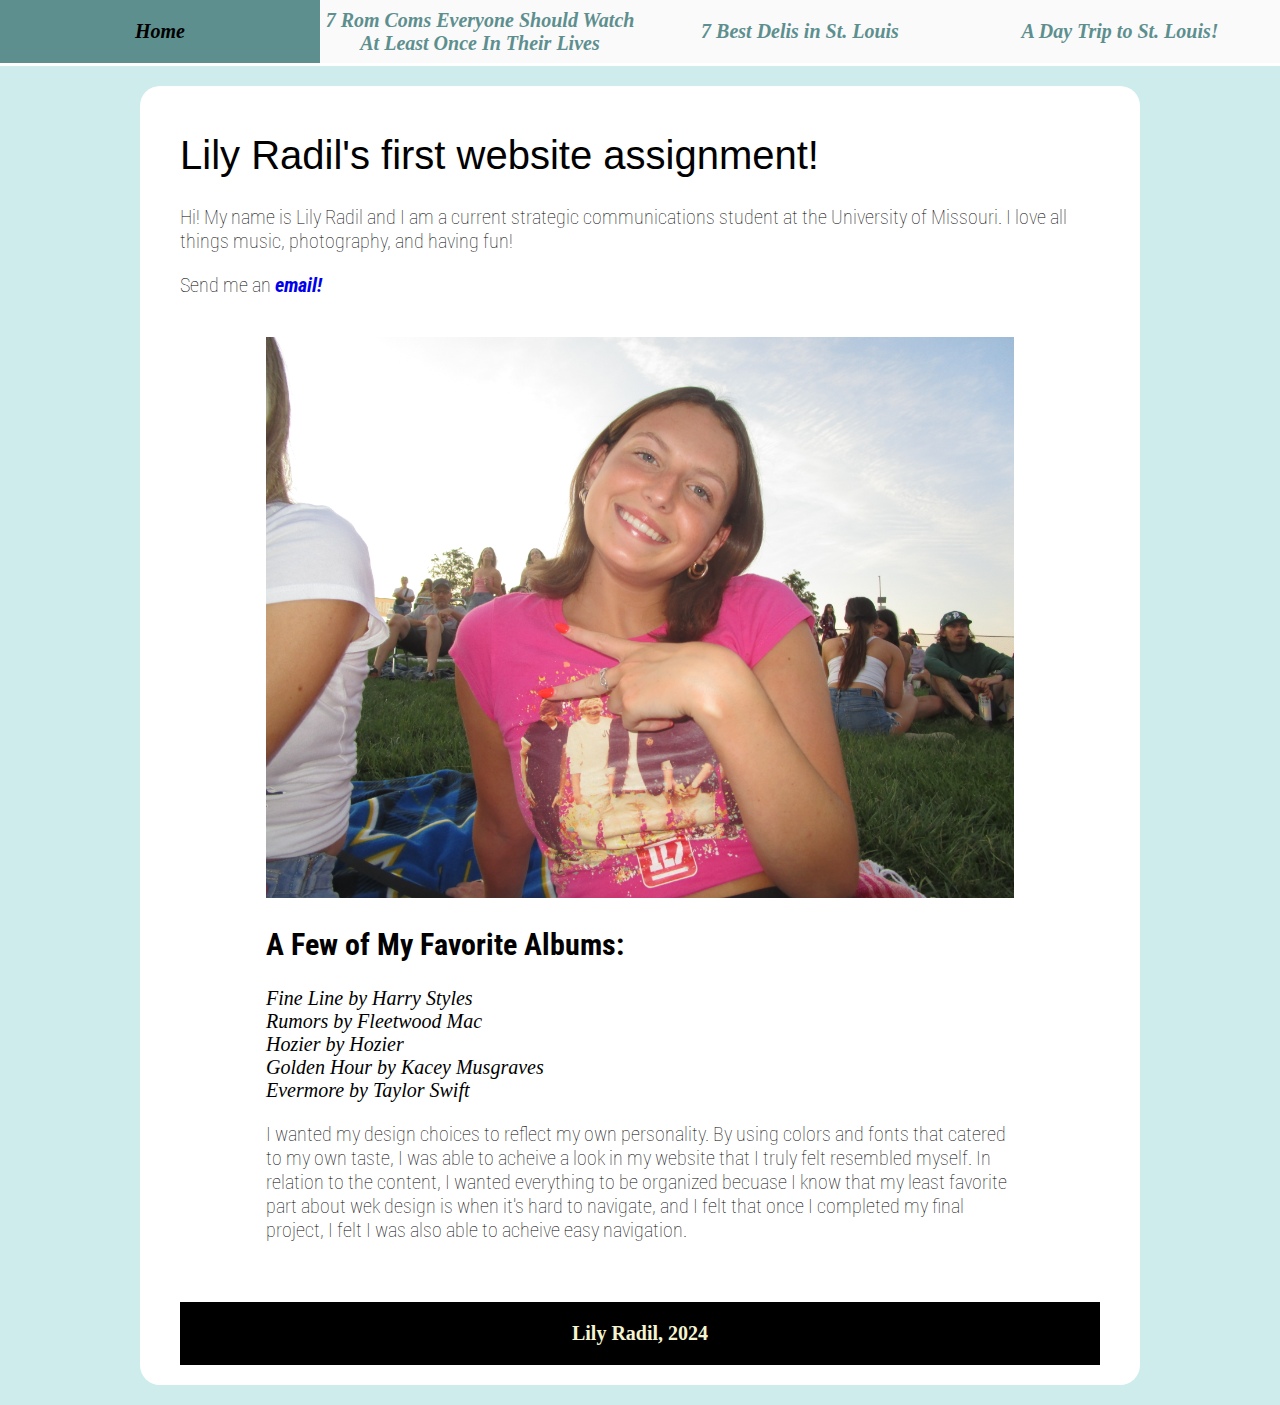
<file: index.html>
<!DOCTYPE html>
<html lang = "en">
	<head>
		<meta charset="UTF-8">
		<meta name="viewport" content="width=device-width, initial-scale=1.0">
		<title> Lily's first website! </title>

		<link rel="stylesheet" href="css/style.css">
		<link rel="preconnect" href="https://fonts.googleapis.com">
		<link rel="preconnect" href="https://fonts.gstatic.com" crossorigin>

		<link href="https://fonts.googleapis.com/css2?family=Kanit:ital,wght@0,100;0,200;0,300;0,400;0,500;0,600;0,700;0,800;0,900;1,100;1,200;1,300;1,400;1,500;1,600;1,700;1,800;1,900&family=Open+Sans:ital,wght@0,300..800;1,300..800&family=Roboto+Condensed:ital,wght@0,100..900;1,100..900&display=swap" rel="stylesheet">


	</head> 
		<a class="skip-link" href="#content">Skip to content</a>
	<body>
	
	<nav>
		<ul>
			<li><a class="active" href="index.html">Home</a></li>
			<li><a href="list-1-edit.html">7 Rom Coms Everyone Should Watch At Least Once In Their Lives</a></li>
			<li><a href="location-based.html">7 Best Delis in St. Louis</a></li>
			<li><a href="gallery.html">A Day Trip to St. Louis!</a></li>
		</ul>
	</nav>

	<main id="content">
		<h1> Lily Radil's first website assignment!</h1>
		<p> Hi! My name is Lily Radil and I am a current strategic communications student at the University of Missouri. I love all things music, photography, and having fun! </p>

		<p>Send me an <a href="mailto:lmr2m5@umsystem.edu">email!</a> </p>

		<main>
			<div class= "home-image">
					<img src="img/lily1.jpg" alt="Lily posing for the camera">

			<section>
				<h2>A Few of My Favorite Albums:</h2>
					<ul>
						<li>Fine Line by Harry Styles</li>
						<li>Rumors by Fleetwood Mac</li>
						<li>Hozier by Hozier</li>
						<li>Golden Hour by Kacey Musgraves</li>
						<li>Evermore by Taylor Swift</li>
					</ul>
				</section>
				
		<p>I wanted my design choices to reflect my own personality. By using colors and fonts that catered to my own taste, I was able to acheive a look in my website that I truly felt resembled myself. In relation to the content, I wanted everything to be organized becuase I know that my least favorite part about wek design is when it's hard to navigate, and I felt that once I completed my final project, I felt I was also able to acheive easy navigation. </p>
		
				</main>
			
			<footer>Lily Radil, 2024</footer>

			</div>
		</body>

			</html>
</file>
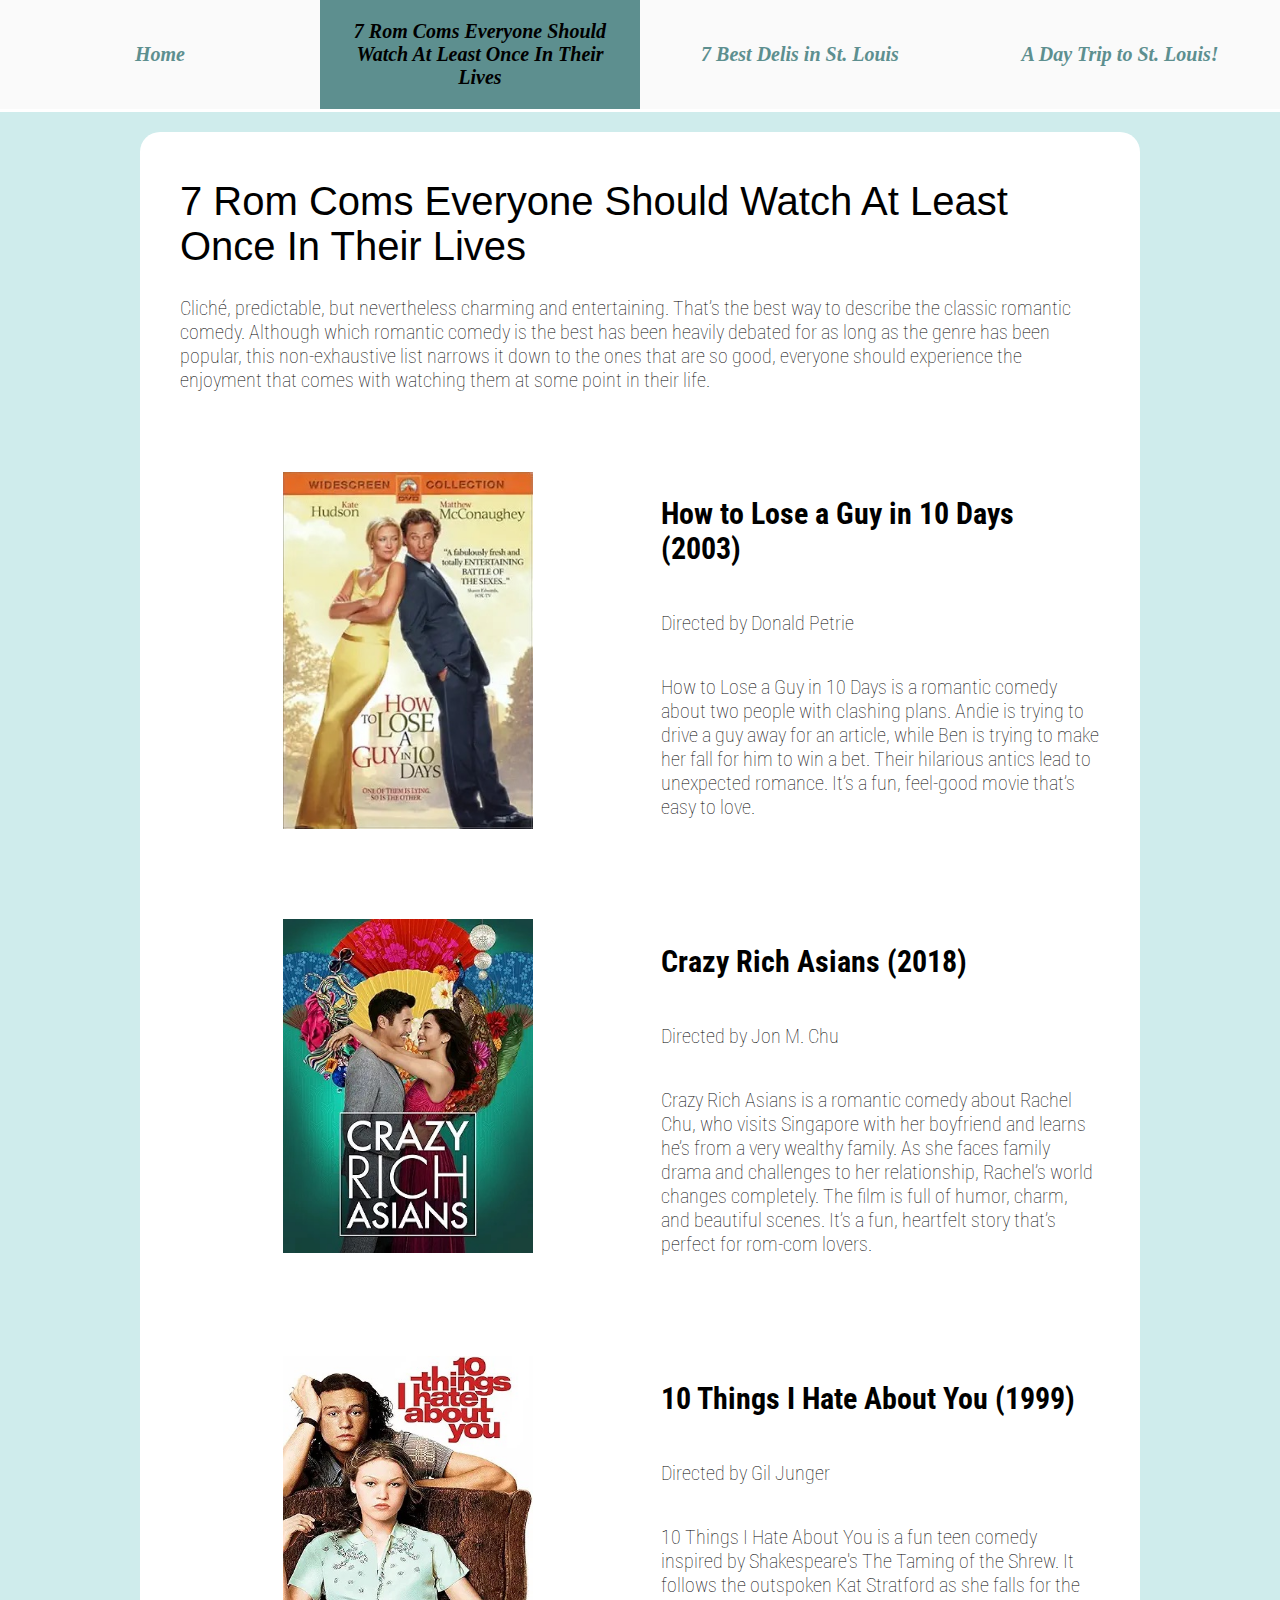
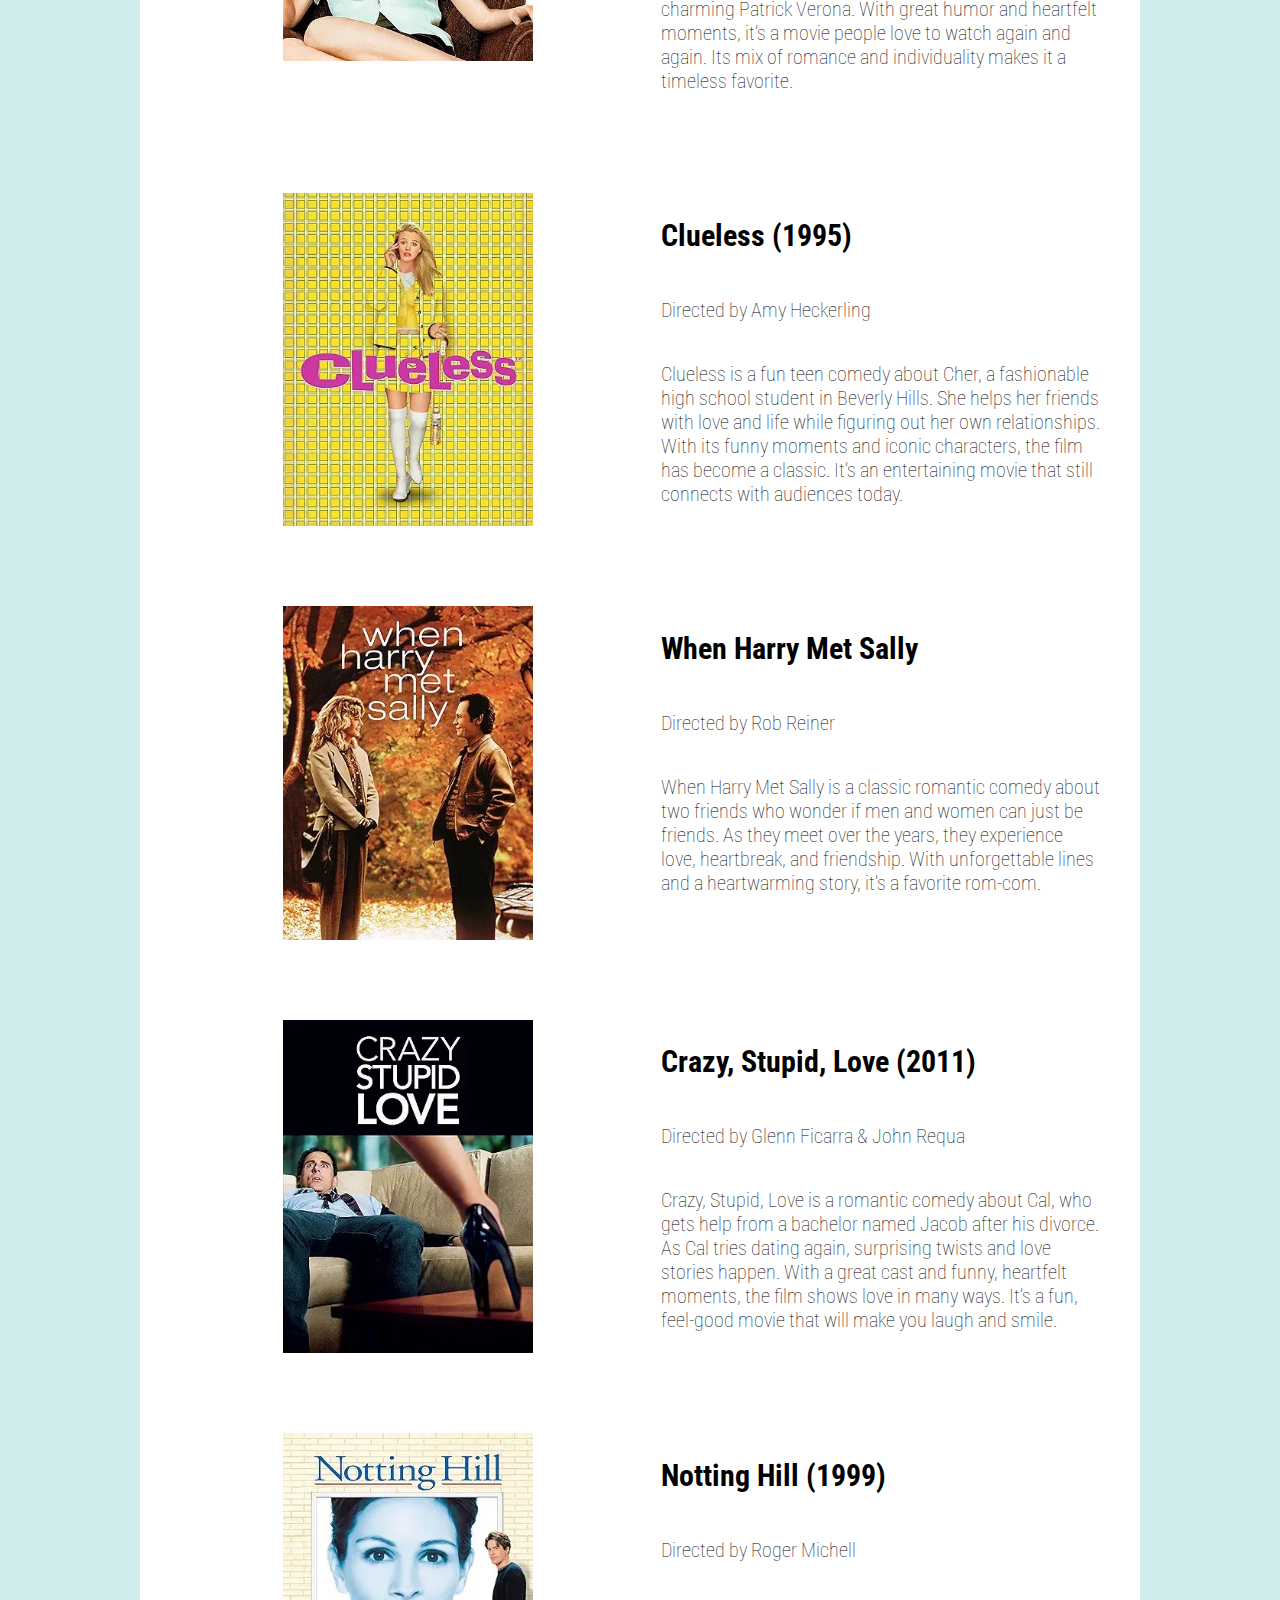
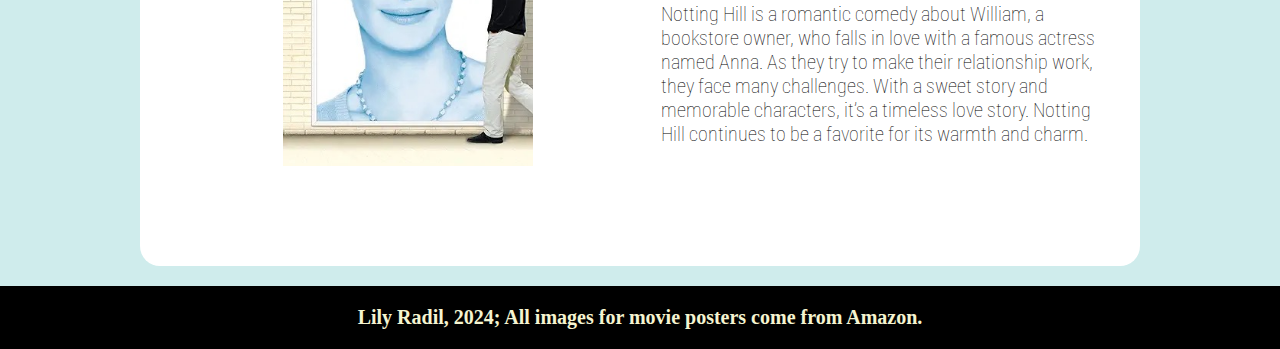
<file: list-1-edit.html>
<!DOCTYPE html>
<html lang = "en">
	<head>
		<meta charset="UTF-8">
		<meta name="viewport" content="width=device-width, initial-scale=1.0">
		<title>7 Rom Coms Everyone Should Watch At Least Once In Their Lives</title>

		<link rel="stylesheet" href="css/style.css">
		<link rel="preconnect" href="https://fonts.googleapis.com">
		<link rel="preconnect" href="https://fonts.gstatic.com" crossorigin>
		<link href="https://fonts.googleapis.com/css2?family=Kanit:ital,wght@0,100;0,200;0,300;0,400;0,500;0,600;0,700;0,800;0,900;1,100;1,200;1,300;1,400;1,500;1,600;1,700;1,800;1,900&family=Open+Sans:ital,wght@0,300..800;1,300..800&family=Roboto+Condensed:ital,wght@0,100..900;1,100..900&display=swap" rel="stylesheet">


	</head> 
		<a class="skip-link" href="#content">Skip to content</a>
	<body class="media-list">
	
		<nav>
			<ul>
				<li><a href="index.html">Home</a></li>
				<li><a class="active" href="list-1-edit.html">7 Rom Coms Everyone Should Watch At Least Once In Their Lives</a></li>
				<li><a href="location-based.html">7 Best Delis in St. Louis</a></li>
				<li><a href="gallery.html">A Day Trip to St. Louis!</a></li>
				</ul>
		</nav>
		
		<main id="content">
			<h1> 7 Rom Coms Everyone Should Watch At Least Once In Their Lives </h1>
			<p>Cliché, predictable, but nevertheless charming and entertaining. That’s the best way to describe the classic romantic comedy.  Although which romantic comedy is the best has been heavily debated for as long as the genre has been popular, this non-exhaustive list narrows it down to the ones that are so good, everyone should experience the enjoyment that comes with watching them at some point in their life.</p>
			<section class="media-holder">
				<div class="image-holder">
					<img src="img/how-to-lose-a-guy-in-10-days.jpeg">
				</div>
				<div class="text-holder">
					<h2>How to Lose a Guy in 10 Days (2003)</h2>
					<p>Directed by Donald Petrie </p>
					<p>How to Lose a Guy in 10 Days is a romantic comedy about two people with clashing plans. Andie is trying to drive a guy away for an article, while Ben is trying to make her fall for him to win a bet. Their hilarious antics lead to unexpected romance. It’s a fun, feel-good movie that’s easy to love. </p>
				</div>
			</section>

			<section class="media-holder">
				<div class="image-holder">
					<img src="img/crazy-rich-asians.jpeg">
				</div>
				<div class="text-holder">
					<h2>Crazy Rich Asians (2018)</h2>
					<p>Directed by Jon M. Chu </p>
					<p>Crazy Rich Asians is a romantic comedy about Rachel Chu, who visits Singapore with her boyfriend and learns he’s from a very wealthy family. As she faces family drama and challenges to her relationship, Rachel’s world changes completely. The film is full of humor, charm, and beautiful scenes. It’s a fun, heartfelt story that’s perfect for rom-com lovers. </p>
				</div>
			</section>

			<section class="media-holder">
				<div class="image-holder">
					<img src="img/10-things-i-hate-about-you.jpeg">
				</div>
				<div class="text-holder">
					<h2>10 Things I Hate About You (1999)</h2>
					<p>Directed by Gil Junger </p>
					<p>10 Things I Hate About You is a fun teen comedy inspired by Shakespeare's The Taming of the Shrew. It follows the outspoken Kat Stratford as she falls for the charming Patrick Verona. With great humor and heartfelt moments, it’s a movie people love to watch again and again. Its mix of romance and individuality makes it a timeless favorite. </p>
				</div>
			</section>

			<section class="media-holder">
				<div class="image-holder">
					<img src="img/clueless.jpeg">
				</div>
				<div class="text-holder">
					<h2>Clueless (1995)</h2>
					<p>Directed by Amy Heckerling </p>
					<p>Clueless is a fun teen comedy about Cher, a fashionable high school student in Beverly Hills. She helps her friends with love and life while figuring out her own relationships. With its funny moments and iconic characters, the film has become a classic. It’s an entertaining movie that still connects with audiences today. </p>
				</div>
			</section>

			<section class="media-holder">
				<div class="image-holder">
					<img src="img/when-harry-met-sally.jpeg">
				</div>
				<div class="text-holder">
					<h2>When Harry Met Sally</h2>
					<p>Directed by Rob Reiner </p>
					<p>When Harry Met Sally is a classic romantic comedy about two friends who wonder if men and women can just be friends. As they meet over the years, they experience love, heartbreak, and friendship. With unforgettable lines and a heartwarming story, it’s a favorite rom-com. </p>
				</div>
			</section>

			<section class="media-holder">
				<div class="image-holder">
					<img src="img/crazy-stupid-love.jpeg">
				</div>
				<div class="text-holder">
					<h2>Crazy, Stupid, Love (2011)</h2>
					<p>Directed by Glenn Ficarra & John Requa </p>
					<p>Crazy, Stupid, Love is a romantic comedy about Cal, who gets help from a bachelor named Jacob after his divorce. As Cal tries dating again, surprising twists and love stories happen. With a great cast and funny, heartfelt moments, the film shows love in many ways. It’s a fun, feel-good movie that will make you laugh and smile. </p>
				</div>
			</section>

			<section class="media-holder">
				<div class="image-holder">
					<img src="img/notting-hill.jpeg">
				</div>
				<div class="text-holder">
					<h2>Notting Hill (1999)</h2>
					<p>Directed by Roger Michell </p>
					<p>Notting Hill is a romantic comedy about William, a bookstore owner, who falls in love with a famous actress named Anna. As they try to make their relationship work, they face many challenges. With a sweet story and memorable characters, it’s a timeless love story. Notting Hill continues to be a favorite for its warmth and charm. </p>
				</div>
			</section>



		</main>
	
			<footer>Lily Radil, 2024; All images for movie posters come from Amazon.</footer>
		</body>
	</html>
</file>
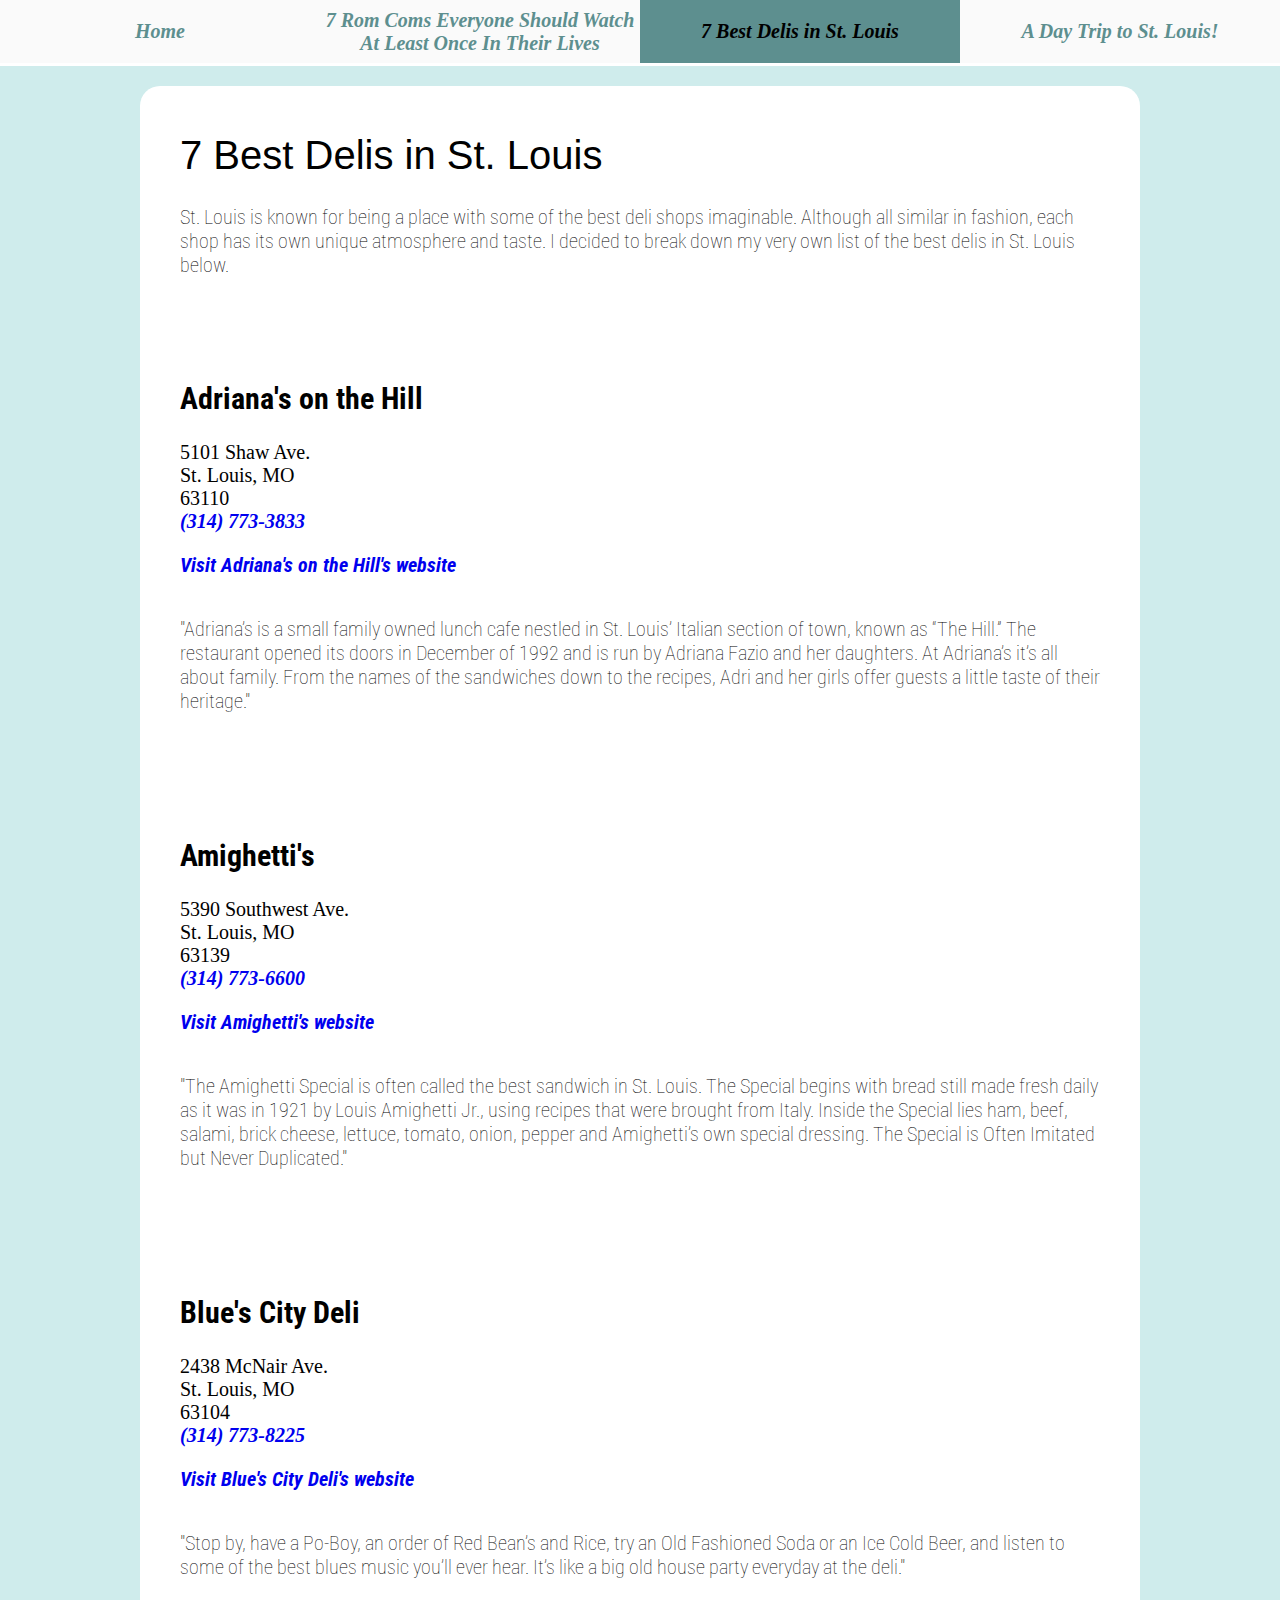
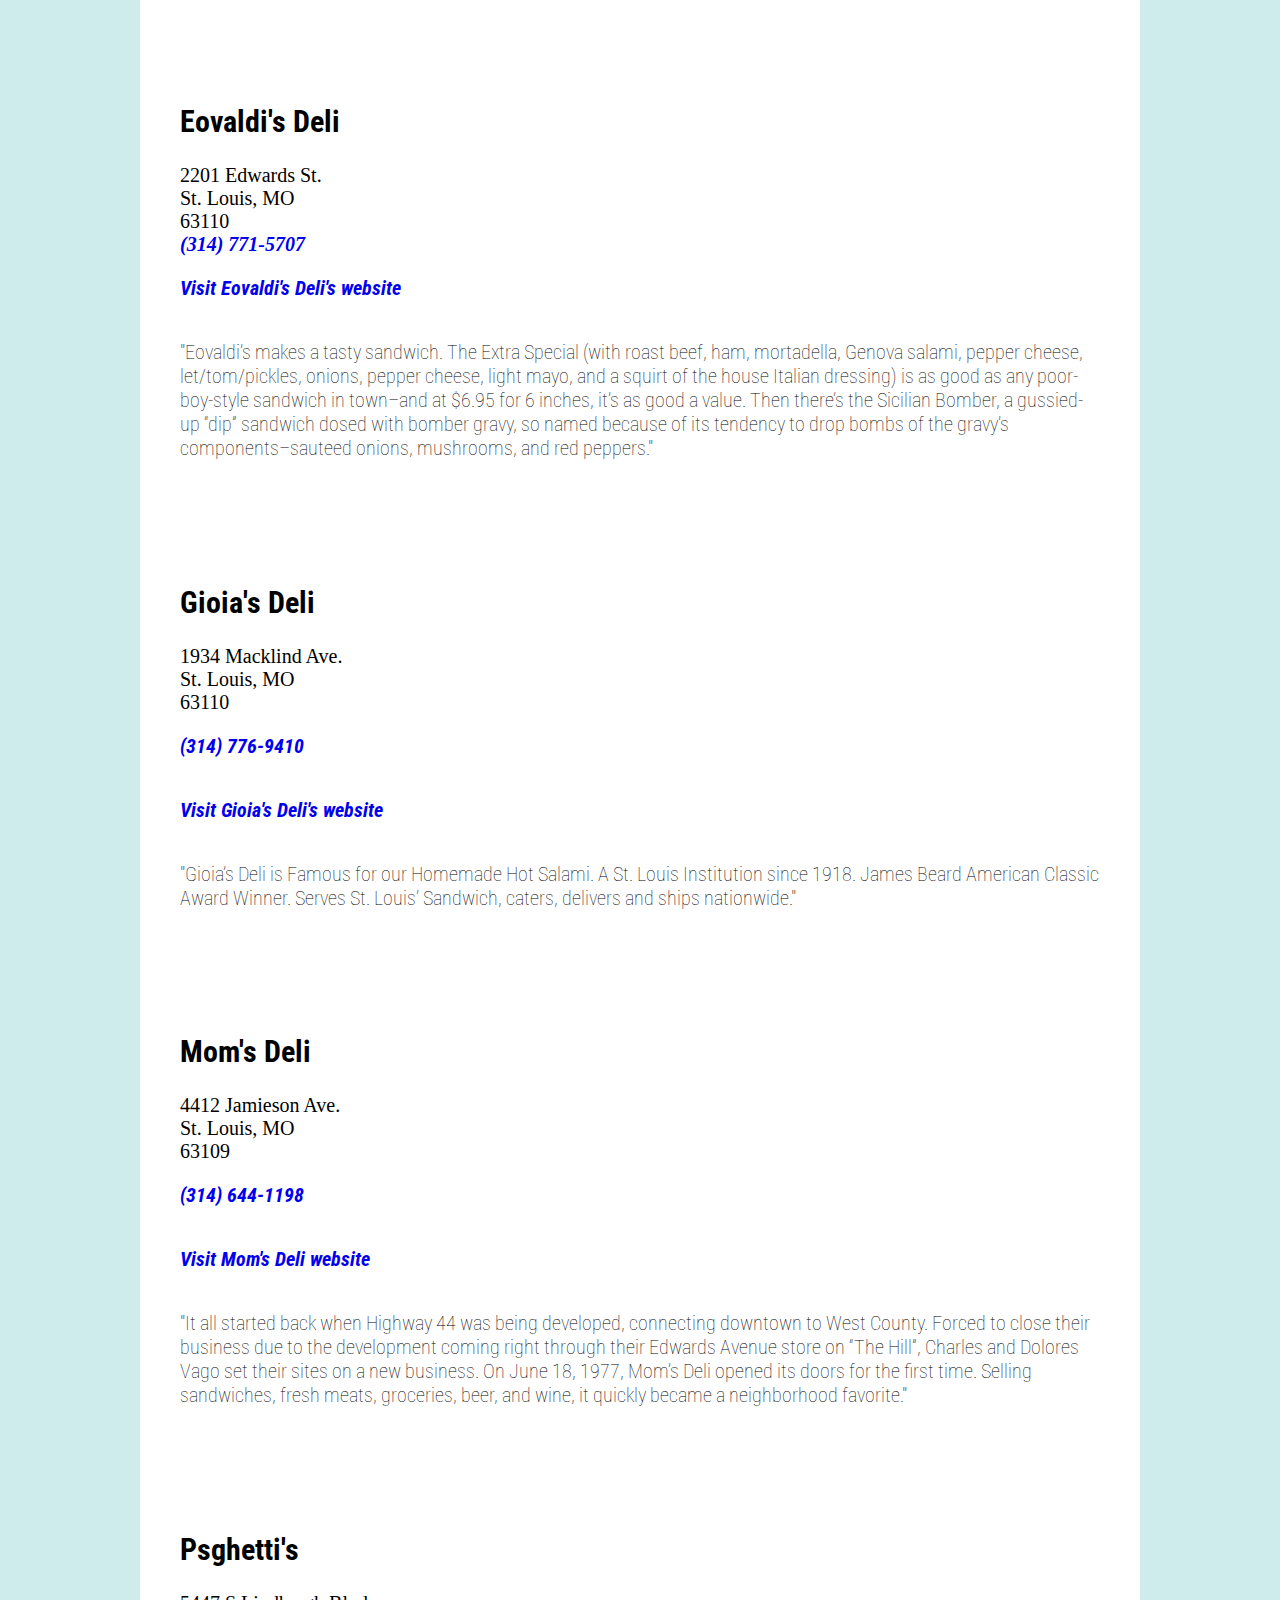
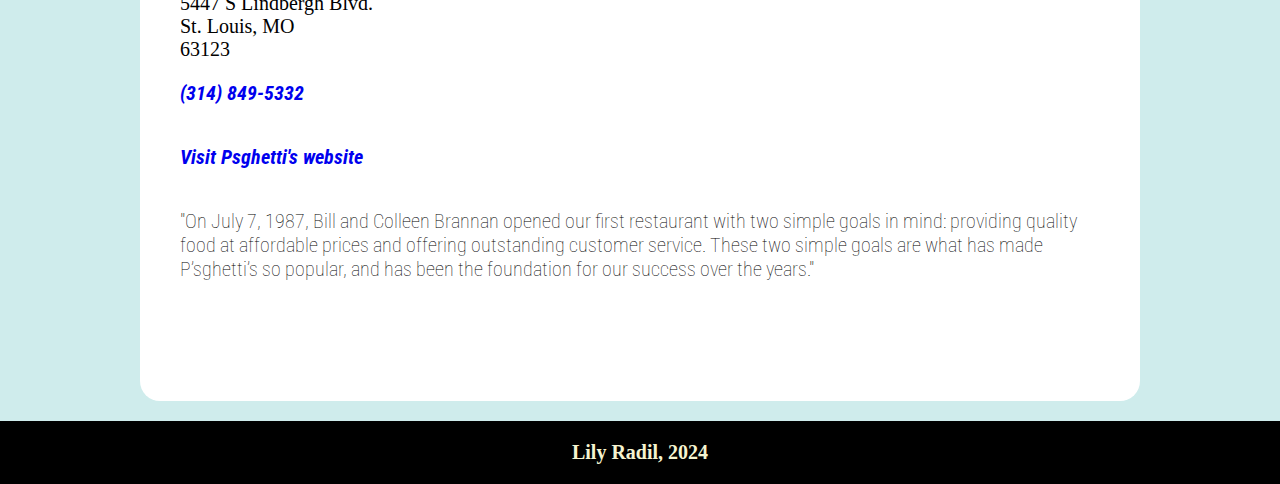
<file: location-based.html>
<!DOCTYPE html>
<html lang = "en">
	<head>
		<meta charset="UTF-8">
		<title>7 Best Delis in St. Louis</title>

		<link rel="stylesheet" href="css/style.css">
		<link rel="preconnect" href="https://fonts.googleapis.com">
		<link rel="preconnect" href="https://fonts.gstatic.com" crossorigin>
		<link href="https://fonts.googleapis.com/css2?family=Kanit:ital,wght@0,100;0,200;0,300;0,400;0,500;0,600;0,700;0,800;0,900;1,100;1,200;1,300;1,400;1,500;1,600;1,700;1,800;1,900&family=Open+Sans:ital,wght@0,300..800;1,300..800&family=Roboto+Condensed:ital,wght@0,100..900;1,100..900&display=swap" rel="stylesheet">

	</head>
		<a class="skip-link" href="#content">Skip to content</a>
	<body>
	
		<nav>
					<ul>
							<li><a href="index.html">Home</a></li>
							<li><a href="list-1-edit.html">7 Rom Coms Everyone Should Watch At Least Once In Their Lives</a></li>
							<li><a class="active" href="location-based.html">7 Best Delis in St. Louis</a></li>
							<li><a href="gallery.html">A Day Trip to St. Louis!</a></li>
				</ul>
						</nav>

			<main id="content">
				<h1>7 Best Delis in St. Louis</h1>
				<p>St. Louis is known for being a place with some of the best deli shops imaginable. Although all similar in fashion, each shop has its own unique atmosphere and taste. I decided to break down my very own list of the best delis in St. Louis below. </p>

				<section class="location-holder">
								<div class="text-holder">
									<h2>Adriana's on the Hill</h2>
									<address>
										5101 Shaw Ave.<br>
										St. Louis, MO<br>
										63110<br>
										<a href="tel:+13147733833">(314) 773-3833
									</address>
									<p><a href="http://adrianasonthehill.com/">Visit Adriana's on the Hill's website</a></p>
									<p>"Adriana’s is a small family owned lunch cafe nestled in St. Louis’ Italian section of town,
									known as “The Hill.” The restaurant opened its
									doors in December of 1992 and is run by
									Adriana Fazio and her daughters.

									At Adriana’s it’s all about family.
									From the names of the sandwiches down to the recipes, Adri and her girls offer guests a little taste of their heritage." </p>

								</div>
				</section>
				<section class="location-holder">
					<div class="text-holder">
						<h2>Amighetti's</h2>
						<address>
							5390 Southwest Ave.<br>
							St. Louis, MO<br>
							63139<br>
							<a href="tel:+13148434455">(314) 773-6600</a>
						</address>
						<p><a href="https://amighettis.com/">Visit Amighetti's website</a></p>
						<p>"The Amighetti Special is often called the best sandwich in St. Louis. The Special begins with bread still made fresh daily as it was in 1921 by Louis Amighetti Jr., using recipes that were brought from Italy. Inside the Special lies ham, beef, salami, brick cheese, lettuce, tomato, onion, pepper and Amighetti’s own special dressing. The Special is Often Imitated but Never Duplicated." </p>

								</div>
				</section>
				<section class="location-holder">
					<div class="text-holder">
						<h2>Blue's City Deli</h2>
						<address>
							2438 McNair Ave.<br>
							St. Louis, MO<br>
							63104<br>
							<a href="tel:+13147738225">(314) 773-8225</a>
						</address>
						<p><a href="https://www.bluescitydeli.com/">Visit Blue's City Deli's website</a></p>
						<p>"Stop by, have a Po-Boy, an order of Red Bean’s and Rice, try an Old Fashioned Soda or an Ice Cold Beer, and listen to some of the best blues music you’ll ever hear. It’s like a big old house party everyday at the deli." </p>
					</div>
				</section>
				<section class="location-holder">
					<div class="text-holder">
						<h2>Eovaldi's Deli</h2>
						<address>
							2201 Edwards St.<br>
							St. Louis, MO<br>
							63110<br>
							<a href="tel:+13147715707">(314) 771-5707</a>
						</address>
						<p><a href="https://www.delionthehill.com/">Visit Eovaldi's Deli's website</a></p>
						<p>"Eovaldi’s makes a tasty sandwich. The Extra Special (with roast beef, ham, mortadella, Genova salami, pepper cheese, let/tom/pickles, onions, pepper cheese, light mayo, and a squirt of the house Italian dressing) is as good as any poor-boy-style sandwich in town–and at $6.95 for 6 inches, it’s as good a value. Then there’s the Sicilian Bomber, a gussied-up “dip” sandwich dosed with bomber gravy, so named because of its tendency to drop bombs of the gravy’s components–sauteed onions, mushrooms, and red peppers." </p>
					</div>
				</section>
				<section class="location-holder">
					<div class="text-holder">
							<h2>Gioia's Deli</h2>
							<address>
								1934 Macklind Ave.<br>
								St. Louis, MO<br>
								63110<br>
								<p><a href="tel:+13147769410">(314) 776-9410</a>
							</address>
							<p><a href="https://www.gioiasdeli.com/">Visit Gioia's Deli's website</a></p>
							<p>"Gioia’s Deli is Famous for our Homemade Hot Salami. A St. Louis Institution since 1918. James Beard American Classic Award Winner. Serves St. Louis’ Sandwich, caters, delivers and ships nationwide." </p>
					</div>
				</section>
				<section class="location-holder">
					<div class="text-holder">
						<h2>Mom's Deli</h2>
						<address>
							4412 Jamieson Ave.<br>
							St. Louis, MO<br>
							63109<br>
							<p><a href="tel:+13146641198">(314) 644-1198</a>
						</address>
						<p><a href="https://momsdeli.com/">Visit Mom's Deli website</a></p>
						<p>"It all started back when Highway 44 was being developed, connecting downtown to West County. Forced to close their business due to the development coming right through their Edwards Avenue store on “The Hill”, Charles and Dolores Vago set their sites on a new business. On June 18, 1977, Mom’s Deli opened its doors for the first time. Selling sandwiches, fresh meats, groceries, beer, and wine, it quickly became a neighborhood favorite."</p>
				</div>
			</section>
			<section class="location-holder">
				<div class="text-holder">
					<h2>Psghetti's</h2>
					<address>
						5447 S Lindbergh Blvd.<br>
						St. Louis, MO<br>
						63123<br>
						<p><a href="tel:+13148495332">(314) 849-5332</a>
					</address>
					<p><a href="https://psghettis.com/">Visit Psghetti's website</a></p>
					<p>"On July 7, 1987, Bill and Colleen Brannan opened our first restaurant with two simple goals in mind: providing quality food at affordable prices and offering outstanding customer service. These two simple goals are what has made P’sghetti’s so popular, and has been the foundation for our success over the years."</p>
				</div>
			</section>

	</main>

	<footer>Lily Radil, 2024</footer>
		</body>
	</html>
</file>
<file: css/style.css>
.skip-link {
  position: absolute;
  width: 1px;
  height: 1px;
  padding: 0;
  margin: -1px;
  overflow: hidden;
  border: 0;
}

.skip-link: focus{
  width: unset;
  height: unset;
  position: relative;
  padding: unset;
  margin: unset;
  font-size: 2rem;
}

html {
  font-size: 20px;
}

body {
  margin: 0px;
	background-color: #CFECEC;
}

main {
  width: 90%;
  max-width: 1000px;
  background: #FFF;
  border-radius: 1rem;
  padding: 1rem 2rem;
  box-sizing: border-box;
  margin: 1rem auto;
}

  /*beginning updated nav and ul, ol*/
nav {
  color:#5d8f8f;
  background-color: #fafafa;
  padding: 0;
  display: block;
  margin: 0;
  border-bottom: 3px solid #FFF;
}

ul, ol {
  list-style-type: none;
  padding-inline-start: 0px;
  margin-block-start: 0px;
  margin-block-end: 0px;
}

/*end of updated nav and ul, ol*/

nav a {
  color:#5d8f8f;
}

a {
font-weight: bold;
font-style: italic;
text-decoration: none;
}

h1{
  font-family: "Lato", sans-serif;
  font-weight: 100;
  font-style: normal;
}

h2{

  font-family: "Roboto Condensed", serif;
  font-optical-sizing: auto;
  font-weight: <weight>;
  font-style: normal;
}

h3{

  font-family: "Kanit", sans-serif;
  font-weight: 400;
  font-style: normal;	
}

p {
  font-family: "Roboto Condensed", serif;
  font-weight: 100;
  font-style: normal;
}

li {
  list-style-type: none;
  font-style: italic;
}

ol li {
  text-transform: uppercase;
}

nav li, nav li a {
  width: 100%;
  text-align: center;
  display: flex;
  justify-content: center;
  align-items: center;
}

.active {
  background-color: #5d8f8f;
  color: #000;
  padding: 1rem;
}

.home-image {
  max-width: 800px;

}

.home-image img{
  max-width: 100%;
  
}

img {
  width: 100%;
}

/*footer section*/
footer{
  background: #000;
  color: #f5f4d0;
  width: 100%;
  margin: 0;
  padding: 1rem;
  box-sizing: border-box;
  text-align: center;
  font-weight: bold;
}

/*media sections*/
.location-holder, .media-holder {
  width: 100%;
  margin: 4rem 0;
  display: flex;
  flex-direction: column;
  gap: 1.2rem;
  box-sizing: border-box;
}

.image-holder, .text-holder {
  width: 100%;
  padding: 0;
  margin: 0;
  display: flex;
  flex-direction: column;
  box-sizing: border-box;
}

.image-holder img {
  width: 100%;
  max-width: 250px;
  margin: 0 auto;
}

address {
  font-style: normal;
}

/*figure and .gallery-image styles*/

.gallery-image {
  margin-block-start: 0;
  margin-block-end: 0;
  margin-inline-start: 0;
  margin-inline-end: 0;
  margin: 4rem auto;
  width: 100%;
  max-width: 700px;
}

.gallery-image img {
  width: 100%;
}

.button_holder {
  display: flex;
  flex-direction: row;
  justify-content: space-between;
  margin-top: 1rem;
}

.hideThis {
  display: none;
}

button {
  background-color: #5d8f8f;
  border: none;
  color: #000;
  text-align: center;
  text-decoration: none;
  font-weight: bold;
  display: block;
  cursor: pointer;
  width: 100px;
  padding: 0.8rem 1rem;
  border-radius: 5px;
}

/*When the browser is at least 555px wide*/
@media (min-width: 555px) {

  .media-holder {
    flex-direction: row;
  }

  .image-holder {
    width: 30%;
  }

  .media-list .text-holder {
    width: 70%;
  }

  nav ul {
    display: flex;
    flex-direction: row;
    flex-wrap: wrap;
  }

  nav li{
    width: 50%;
  }

}

/*When the browser is at least 800px wide*/
@media (min-width: 800px) {

  .image-holder {
    width: calc(100% - 250px);
  }

  nav li {
    width: 25%;
  }
}
</file>
